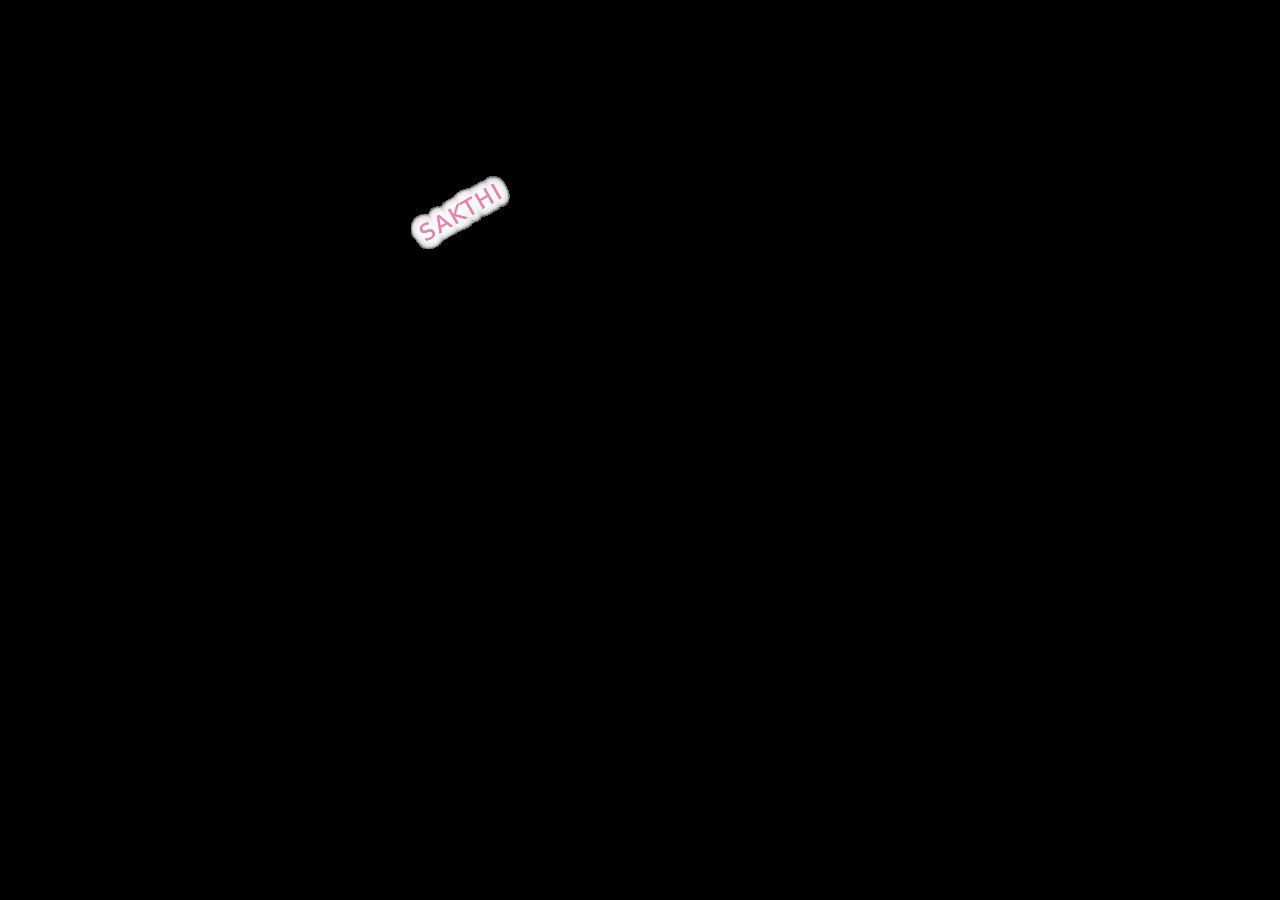
<file: love-heart-animation/index.html>
<!DOCTYPE html>
<html lang="en">
<head>
  <meta charset="UTF-8">
  <meta name="viewport" content="width=device-width, initial-scale=1.0">
  <title>I Love You Heart Animation</title>

  <link rel="stylesheet" href="style.css">
</head>
<body>

  <div id="ui"></div>

  <script src="script.js"></script>
</body>
</html>
</file>
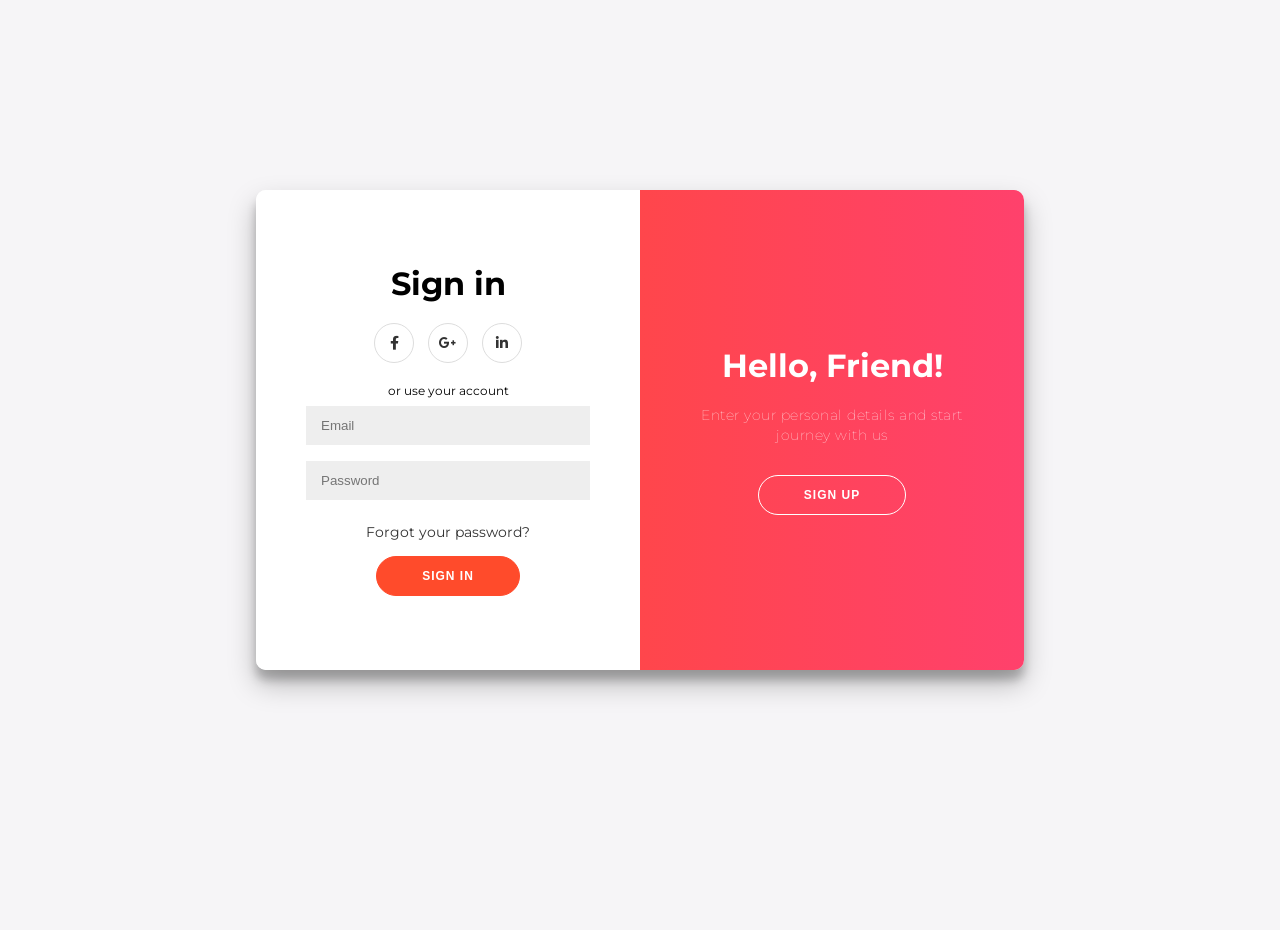
<file: Sign in PAGE/index.html>
<!DOCTYPE html>
<html lang="en">

<head>
	<meta charset="UTF-8">
	<title>Sign in/up Form</title>
	<link rel='stylesheet' href='https://cdnjs.cloudflare.com/ajax/libs/font-awesome/5.14.0/css/all.min.css'>
	<link rel="stylesheet" href="./style.css">
</head>

<body>

	<div class="container" id="container">
		<div class="form-container sign-up-container">
			<form action="#">
				<h1>Create Account</h1>
				<div class="social-container">
					<a href="#" class="social"><i class="fab fa-facebook-f"></i></a>
					<a href="#" class="social"><i class="fab fa-google-plus-g"></i></a>
					<a href="#" class="social"><i class="fab fa-linkedin-in"></i></a>
				</div>
				<span>or use your email for registration</span>
				<input type="text" placeholder="Name" />
				<input type="email" placeholder="Email" />
				<input type="password" placeholder="Password" />
				<button>Sign Up</button>
			</form>
		</div>
		<div class="form-container sign-in-container">
			<form action="#">
				<h1>Sign in</h1>
				<div class="social-container">
					<a href="#" class="social"><i class="fab fa-facebook-f"></i></a>
					<a href="#" class="social"><i class="fab fa-google-plus-g"></i></a>
					<a href="#" class="social"><i class="fab fa-linkedin-in"></i></a>
				</div>
				<span>or use your account</span>
				<input type="email" placeholder="Email" />
				<input type="password" placeholder="Password" />
				<a href="#">Forgot your password?</a>
				<button>Sign In</button>
			</form>
		</div>
		<div class="overlay-container">
			<div class="overlay">
				<div class="overlay-panel overlay-left">
					<h1>Welcome Back!</h1>
					<p>To keep connected with us please login with your personal info</p>
					<button class="ghost" id="signIn">Sign In</button>
				</div>
				<div class="overlay-panel overlay-right">
					<h1>Hello, Friend!</h1>
					<p>Enter your personal details and start journey with us</p>
					<button class="ghost" id="signUp">Sign Up</button>
				</div>
			</div>
		</div>
	</div>

	<script src="./script.js"></script>

</body>
</html>
</file>
<file: love-heart-animation/style.css>
body {
  margin: 0;
  height: 100vh;
  overflow: hidden;
  background: #000;
  font-family: system-ui, -apple-system, "Segoe UI", Roboto, Arial, sans-serif;
}

#ui .love {
  position: absolute;
  top: 50%;
  left: 50%;
  margin: -225px 0 0 -225px;
  --i: 1;
}

#ui .love_word {
  color: #ea80b0;
  font-size: 1.4rem;
  letter-spacing: 2px;
  white-space: nowrap;
  text-shadow: 0 0 10px #fff;
  transform: translateY(-100%) rotate(-30deg);
}

#ui .love_horizontal {
  animation: horizontal 10s infinite alternate ease-in-out;
  animation-delay: calc(var(--i) * -300ms);
}

#ui .love_vertical {
  animation: vertical 20s infinite linear;
  animation-delay: calc(var(--i) * -300ms);
}

@keyframes horizontal {
  from {
    transform: translateX(0);
  }

  to {
    transform: translateX(450px);
  }
}

@keyframes vertical {
  0% {
    transform: translateY(180px);
  }

  10% {
    transform: translateY(45px);
  }

  15% {
    transform: translateY(4.5px);
  }

  18% {
    transform: translateY(0);
  }

  20% {
    transform: translateY(4.5px);
  }

  22% {
    transform: translateY(34.61538px);
  }

  24% {
    transform: translateY(64.28571px);
  }

  25% {
    transform: translateY(112.5px);
  }

  26% {
    transform: translateY(64.28571px);
  }

  28% {
    transform: translateY(34.61538px);
  }

  30% {
    transform: translateY(4.5px);
  }

  32% {
    transform: translateY(0);
  }

  35% {
    transform: translateY(4.5px);
  }

  40% {
    transform: translateY(45px);
  }

  50% {
    transform: translateY(180px);
  }

  71% {
    transform: translateY(428.57143px);
  }

  72.5% {
    transform: translateY(441.17647px);
  }

  75% {
    transform: translateY(450px);
  }

  77.5% {
    transform: translateY(441.17647px);
  }

  79% {
    transform: translateY(428.57143px);
  }

  100% {
    transform: translateY(180px);
  }
}
</file>
<file: Sign in PAGE/style.css>
@import url('https://fonts.googleapis.com/css?family=Montserrat:400,800');

* {
	box-sizing: border-box;
}

body {
	background: #f6f5f7;
	display: flex;
	justify-content: center;
	align-items: center;
	flex-direction: column;
	font-family: 'Montserrat', sans-serif;
	height: 100vh;
	margin: -20px 0 50px;
}

h1 {
	font-weight: bold;
	margin: 0;
}

h2 {
	text-align: center;
}

p {
	font-size: 14px;
	font-weight: 100;
	line-height: 20px;
	letter-spacing: 0.5px;
	margin: 20px 0 30px;
}

span {
	font-size: 12px;
}

a {
	color: #333;
	font-size: 14px;
	text-decoration: none;
	margin: 15px 0;
}

button {
	border-radius: 20px;
	border: 1px solid #FF4B2B;
	background-color: #FF4B2B;
	color: #FFFFFF;
	cursor: pointer;
	font-size: 12px;
	font-weight: bold;
	padding: 12px 45px;
	letter-spacing: 1px;
	text-transform: uppercase;
	transition: transform 80ms ease-in;
}

button:active {
	transform: scale(0.95);
}

button:focus {
	outline: none;
}

button.ghost {
	background-color: transparent;
	border-color: #FFFFFF;
}

form {
	background-color: #FFFFFF;
	display: flex;
	align-items: center;
	justify-content: center;
	flex-direction: column;
	padding: 0 50px;
	height: 100%;
	text-align: center;
}

input {
	background-color: #eee;
	border: none;
	padding: 12px 15px;
	margin: 8px 0;
	width: 100%;
}

.container {
	background-color: #fff;
	border-radius: 10px;
	box-shadow: 0 14px 28px rgba(0, 0, 0, 0.25),
		0 10px 10px rgba(0, 0, 0, 0.22);
	position: relative;
	overflow: hidden;
	width: 768px;
	max-width: 100%;
	min-height: 480px;
}

.form-container {
	position: absolute;
	top: 0;
	height: 100%;
	transition: all 0.6s ease-in-out;
}

.sign-in-container {
	left: 0;
	width: 50%;
	z-index: 2;
}

.container.right-panel-active .sign-in-container {
	transform: translateX(100%);
}

.sign-up-container {
	left: 0;
	width: 50%;
	opacity: 0;
	z-index: 1;
}

.container.right-panel-active .sign-up-container {
	transform: translateX(100%);
	opacity: 1;
	z-index: 5;
	animation: show 0.6s;
}

@keyframes show {

	0%,
	49.99% {
		opacity: 0;
		z-index: 1;
	}

	50%,
	100% {
		opacity: 1;
		z-index: 5;
	}
}

.overlay-container {
	position: absolute;
	top: 0;
	left: 50%;
	width: 50%;
	height: 100%;
	overflow: hidden;
	transition: transform 0.6s ease-in-out;
	z-index: 100;
}

.container.right-panel-active .overlay-container {
	transform: translateX(-100%);
}

.overlay {
	background: #FF416C;
	background: -webkit-linear-gradient(to right, #FF4B2B, #FF416C);
	background: linear-gradient(to right, #FF4B2B, #FF416C);
	background-repeat: no-repeat;
	background-size: cover;
	background-position: 0 0;
	color: #FFFFFF;
	position: relative;
	left: -100%;
	height: 100%;
	width: 200%;
	transform: translateX(0);
	transition: transform 0.6s ease-in-out;
}

.container.right-panel-active .overlay {
	transform: translateX(50%);
}

.overlay-panel {
	position: absolute;
	display: flex;
	align-items: center;
	justify-content: center;
	flex-direction: column;
	padding: 0 40px;
	text-align: center;
	top: 0;
	height: 100%;
	width: 50%;
	transform: translateX(0);
	transition: transform 0.6s ease-in-out;
}

.overlay-left {
	transform: translateX(-20%);
}

.container.right-panel-active .overlay-left {
	transform: translateX(0);
}

.overlay-right {
	right: 0;
	transform: translateX(0);
}

.container.right-panel-active .overlay-right {
	transform: translateX(20%);
}

.social-container {
	margin: 20px 0;
}

.social-container a {
	border: 1px solid #DDDDDD;
	border-radius: 50%;
	color: #333;
	cursor: pointer;
	display: inline-flex;
	justify-content: center;
	align-items: center;
	margin: 0 5px;
	height: 40px;
	width: 40px;
	transition: border-color 0.2s ease, color 0.2s ease, transform 0.2s ease,
		box-shadow 0.2s ease, background-color 0.2s ease;
}

.social-container a:hover {
	border-color: #FF4B2B;
	color: #FF4B2B;
	background-color: rgba(255, 75, 43, 0.08);
	box-shadow: 0 4px 12px rgba(255, 75, 43, 0.25);
	transform: translateY(-2px) scale(1.05);
}

.social-container a:active {
	transform: translateY(0) scale(1);
}
</file>
